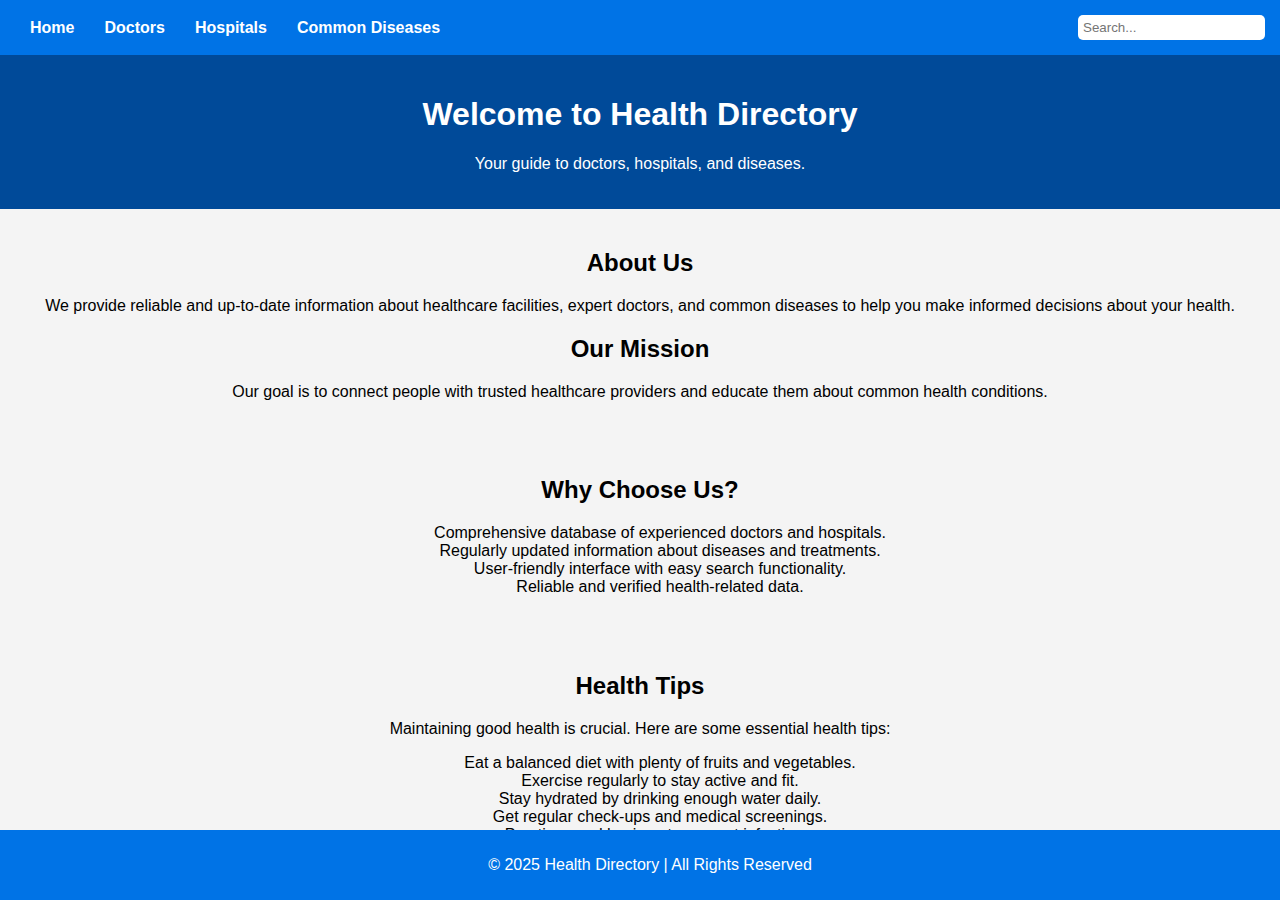
<file: index.html>
<!-- index.html (Home Page) -->
<!DOCTYPE html>
<html lang="en">
<head>
    <meta charset="UTF-8">
    <meta name="viewport" content="width=device-width, initial-scale=1.0">
    <title>Health Directory</title>
    <link rel="stylesheet" href="styles.css">
</head>
<body>
    <nav>
        <ul>
            <li><a href="index.html">Home</a></li>
            <li><a href="doctors.html">Doctors</a></li>
            <li><a href="hospitals.html">Hospitals</a></li>
            <li><a href="diseases.html">Common Diseases</a></li>
        </ul>
        <input type="text" placeholder="Search...">
    </nav>
    <header>
        <h1>Welcome to Health Directory</h1>
        <p>Your guide to doctors, hospitals, and diseases.</p>
    </header>
    <section>
        <h2>About Us</h2>
        <p>We provide reliable and up-to-date information about healthcare facilities, expert doctors, and common diseases to help you make informed decisions about your health.</p>
        <h2>Our Mission</h2>
        <p>Our goal is to connect people with trusted healthcare providers and educate them about common health conditions.</p>
    </section>
    <section>
        <h2>Why Choose Us?</h2>
        <ul style="list-style-type: none;">
            <li>Comprehensive database of experienced doctors and hospitals.</li>
            <li>Regularly updated information about diseases and treatments.</li>
            <li>User-friendly interface with easy search functionality.</li>
            <li>Reliable and verified health-related data.</li>
        </ul>
    </section>
    <section>
        <h2>Health Tips</h2>
        <p>Maintaining good health is crucial. Here are some essential health tips:</p>
        <ul style="list-style-type: none;">
            <li>Eat a balanced diet with plenty of fruits and vegetables.</li>
            <li>Exercise regularly to stay active and fit.</li>
            <li>Stay hydrated by drinking enough water daily.</li>
            <li>Get regular check-ups and medical screenings.</li>
            <li>Practice good hygiene to prevent infections.</li>
        </ul>
    </section>
    <footer>
        <p>&copy; 2025 Health Directory | All Rights Reserved</p>
    </footer>
</body>
</html>
</file>
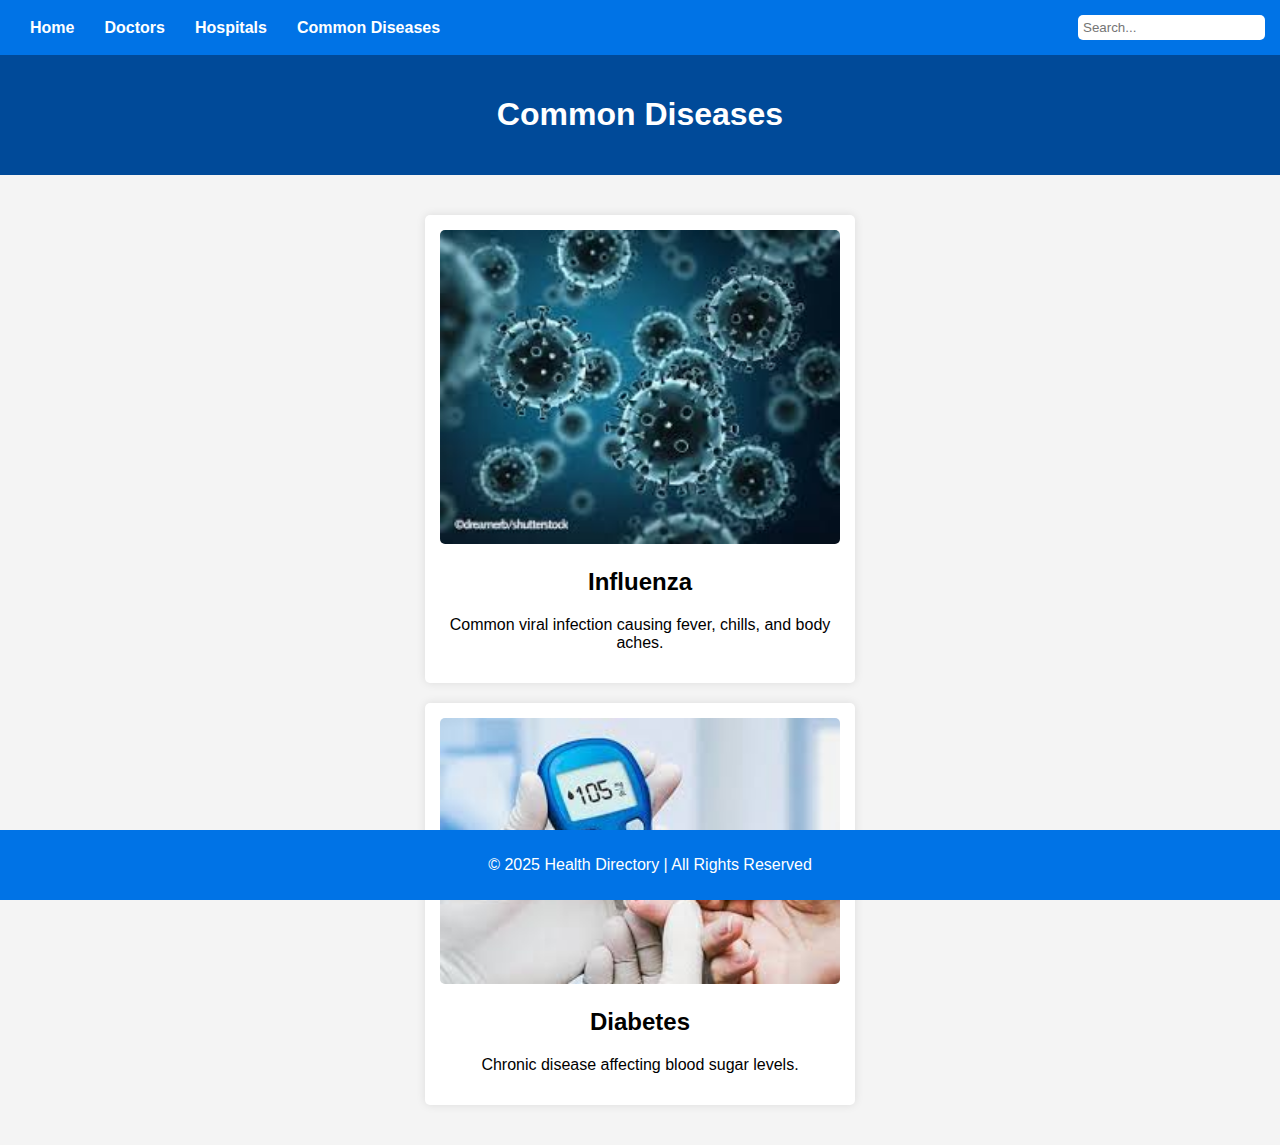
<file: diseases.html>
<!-- diseases.html (Common Diseases Page) -->
<!DOCTYPE html>
<html lang="en">
<head>
    <meta charset="UTF-8">
    <meta name="viewport" content="width=device-width, initial-scale=1.0">
    <title>Common Diseases</title>
    <link rel="stylesheet" href="styles.css">
</head>
<body>
    <nav>
        <ul>
            <li><a href="index.html">Home</a></li>
            <li><a href="doctors.html">Doctors</a></li>
            <li><a href="hospitals.html">Hospitals</a></li>
            <li><a href="diseases.html">Common Diseases</a></li>
        </ul>
        <input type="text" placeholder="Search...">
    </nav>
    <header>
        <h1>Common Diseases</h1>
    </header>
    <section>
        <div class="disease">
            <img src="influenza.jpg" alt="influenza virus">
            <h2>Influenza</h2>
            <p>Common viral infection causing fever, chills, and body aches.</p>
        </div>
        <div class="disease">
            <img src="Diabetes.jpg" alt="Diabetes test">
            <h2>Diabetes</h2>
            <p>Chronic disease affecting blood sugar levels.</p>
        </div>
    </section>
    <footer>
        <p>&copy; 2025 Health Directory | All Rights Reserved</p>
    </footer>
</body>
</html>
</file>
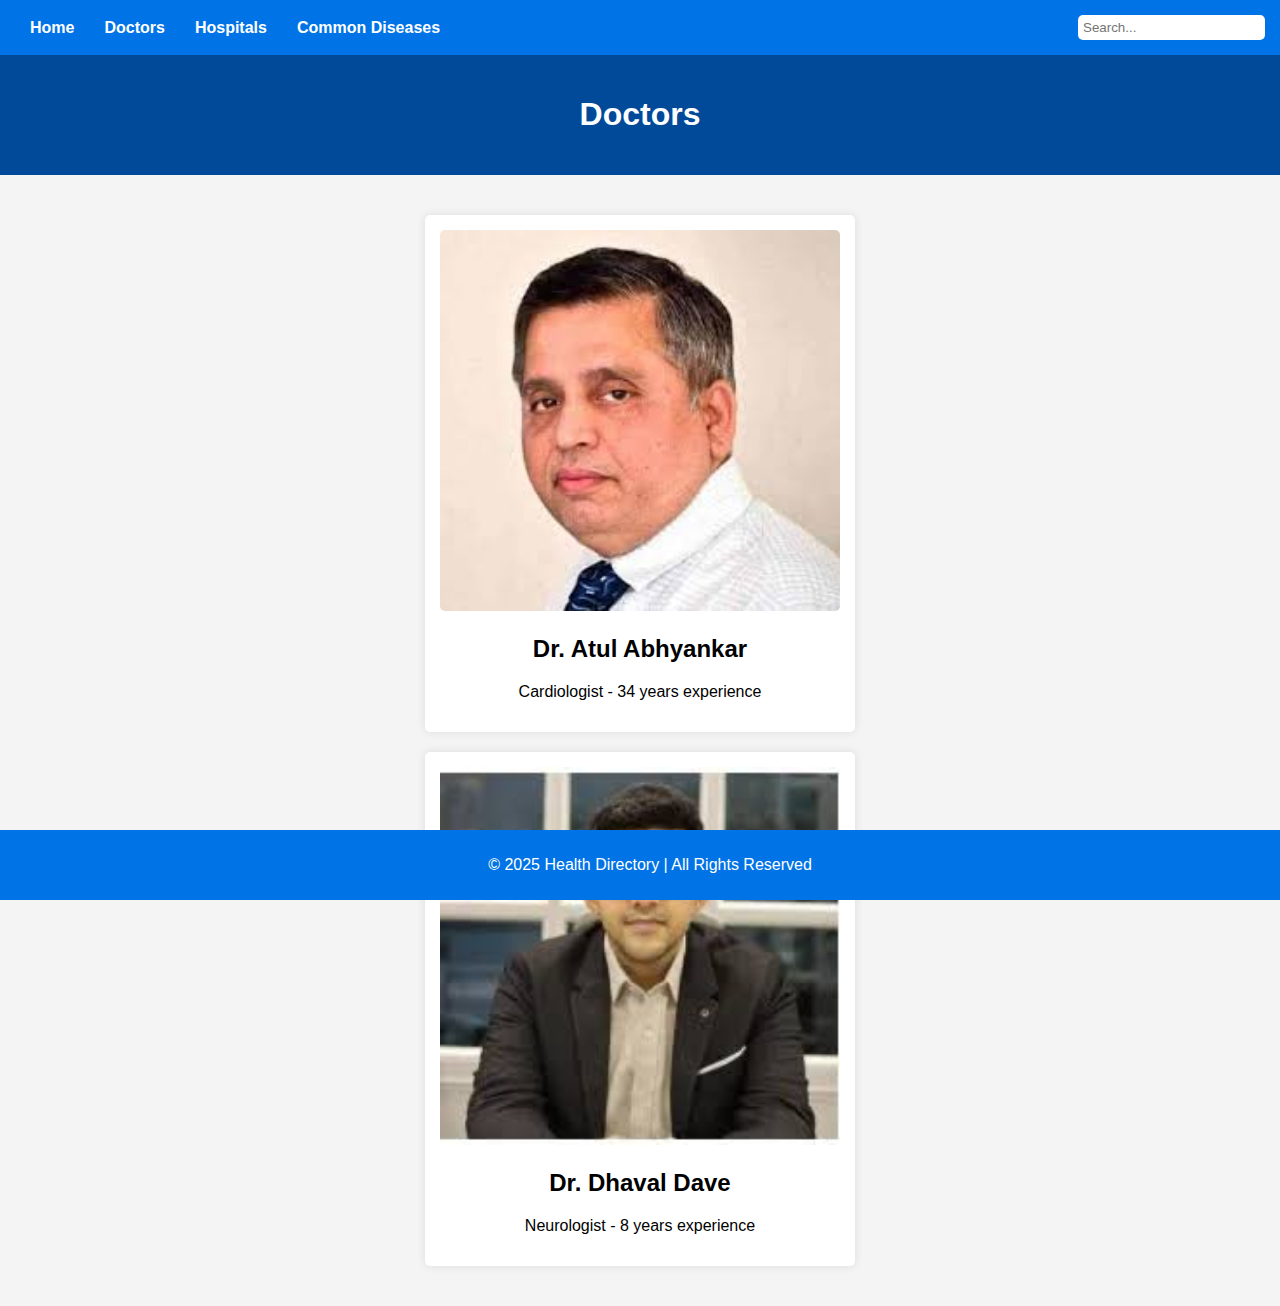
<file: doctors.html>
<!-- doctors.html (Doctors Page) -->
<!DOCTYPE html>
<html lang="en">
<head>
    <meta charset="UTF-8">
    <meta name="viewport" content="width=device-width, initial-scale=1.0">
    <title>Doctors</title>
    <link rel="stylesheet" href="styles.css">
</head>
<body>
    <nav>
        <ul>
            <li><a href="index.html">Home</a></li>
            <li><a href="doctors.html">Doctors</a></li>
            <li><a href="hospitals.html">Hospitals</a></li>
            <li><a href="diseases.html">Common Diseases</a></li>
        </ul>
        <input type="text" placeholder="Search...">
    </nav>
    <header>
        <h1>Doctors</h1>
    </header>
    <section>
        <div class="doctor">
            <img src="Dr_Atul_Abhyankar.jpg" alt="photo">
            <h2>Dr. Atul Abhyankar</h2>
            <p>Cardiologist - 34 years experience</p>
        </div>
        <div class="doctor">
            <img src="Dr_Dhavah_Dave.jpg" alt="photo">
            <h2>Dr. Dhaval Dave</h2>
            <p>Neurologist - 8 years experience</p>
        </div>
    </section>
    <footer>
        <p>&copy; 2025 Health Directory | All Rights Reserved</p>
    </footer>
</body>
</html>
</file>
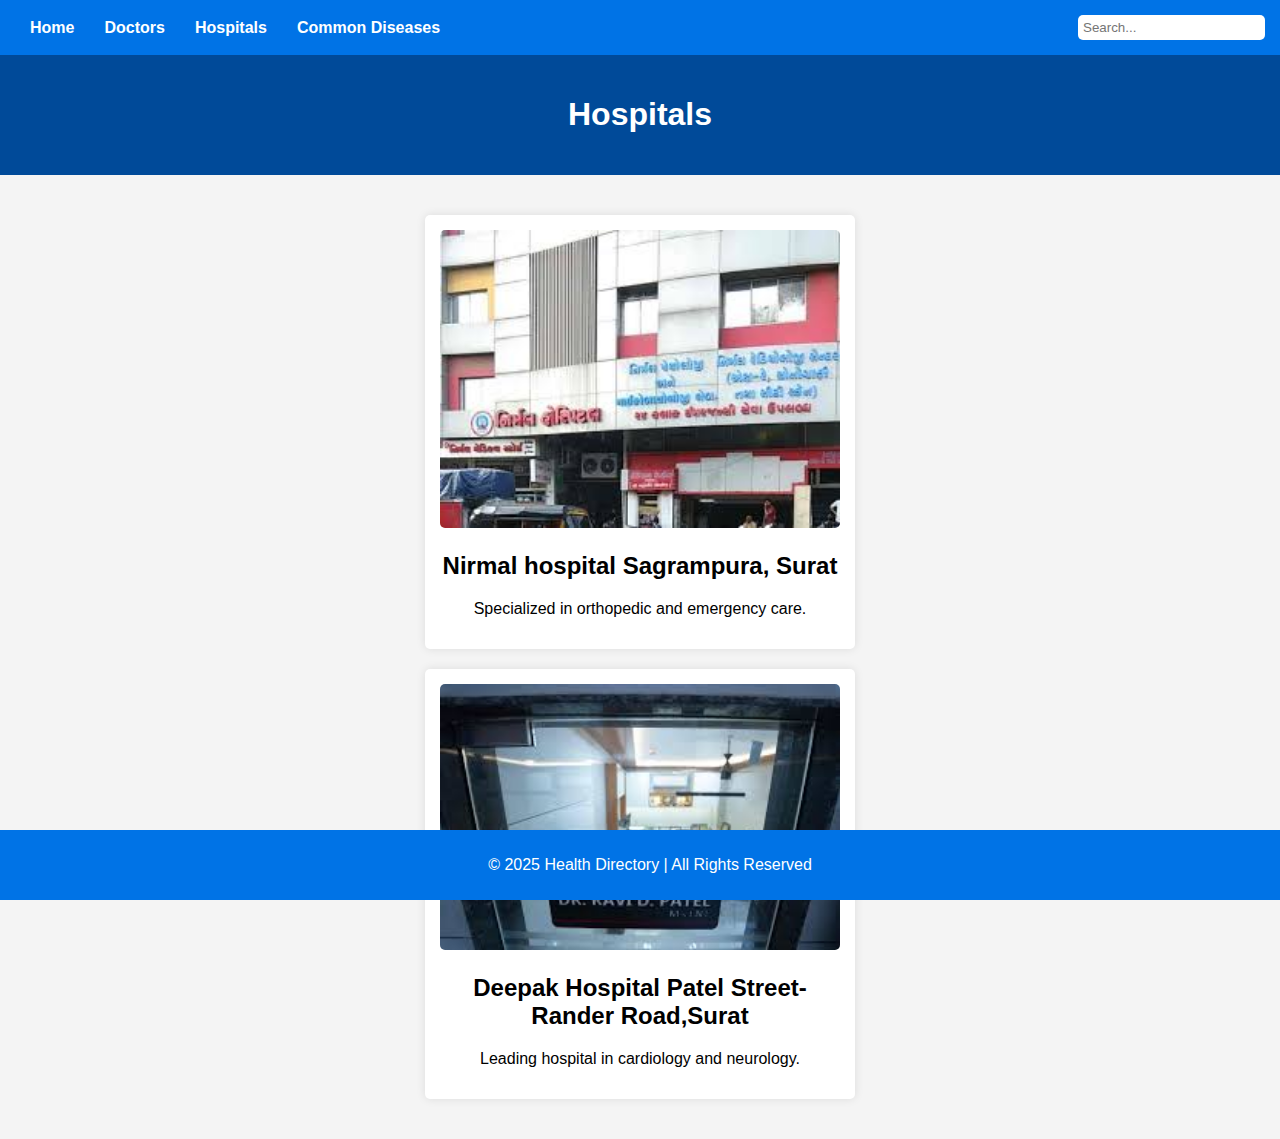
<file: hospitals.html>
<!-- hospitals.html (Hospitals Page) -->
<!DOCTYPE html>
<html lang="en">
<head>
    <meta charset="UTF-8">
    <meta name="viewport" content="width=device-width, initial-scale=1.0">
    <title>Hospitals</title>
    <link rel="stylesheet" href="styles.css">
</head>
<body>
    <nav>
        <ul>
            <li><a href="index.html">Home</a></li>
            <li><a href="doctors.html">Doctors</a></li>
            <li><a href="hospitals.html">Hospitals</a></li>
            <li><a href="diseases.html">Common Diseases</a></li>
        </ul>
        <input type="text" placeholder="Search...">
    </nav>
    <header>
        <h1>Hospitals</h1>
    </header>
    <section>
        <div class="hospital">
            <img src="Nirmal_hospital.jpg" alt="Hospital 1">
            <h2>Nirmal hospital Sagrampura, Surat</h2>
            <!-- <p>Leading hospital in cardiology and neurology.</p> -->
            <p>Specialized in orthopedic and emergency care.</p>
        </div>
        <div class="hospital">
            <img src="deepak_hospital.jpg" alt="Hospital 2">
            <h2>Deepak Hospital Patel Street-Rander Road,Surat</h2>
            <p>Leading hospital in cardiology and neurology.</p>
            <!-- <p>Specialized in orthopedic and emergency care.</p> -->
        </div>
    </section>
    <footer>
        <p>&copy; 2025 Health Directory | All Rights Reserved</p>
    </footer>
</body>
</html>
</file>
<file: styles.css>
/* styles.css */

body {
    font-family: Arial, sans-serif;
    margin: 0;
    padding: 0;
    background-color: #f4f4f4;
}

nav {
    background-color: #0073e6;
    padding: 15px;
    display: flex;
    justify-content: space-between;
    align-items: center;
    /* position: fixed;
    top: 0px; */
}

nav ul {
    list-style: none;
    padding: 0;
    margin: 0;
    display: flex;
}

nav ul li {
    margin: 0 15px;
}

nav ul li a {
    text-decoration: none;
    color: white;
    font-weight: bold;
}

input[type="text"] {
    padding: 5px;
    border: none;
    border-radius: 5px;
}

header {
    text-align: center;
    background-color: #004a99;
    color: white;
    padding: 20px 0;
}

section {
    padding: 20px;
    text-align: center;
}

.doctor, .hospital, .disease {
    background: white;
    margin: 20px auto;
    padding: 15px;
    border-radius: 5px;
    box-shadow: 0 0 10px rgba(0, 0, 0, 0.1);
    width: 80%;
    max-width: 400px;
}

.doctor img, .hospital img, .disease img {
    width: 100%;
    border-radius: 5px;
}

footer {
    background-color: #0073e6;
    color: white;
    text-align: center;
    padding: 10px;
    position: relative;
    bottom: 0;
    width: 100%;
    position: fixed;
    bottom: 0px;
    
}
</file>
